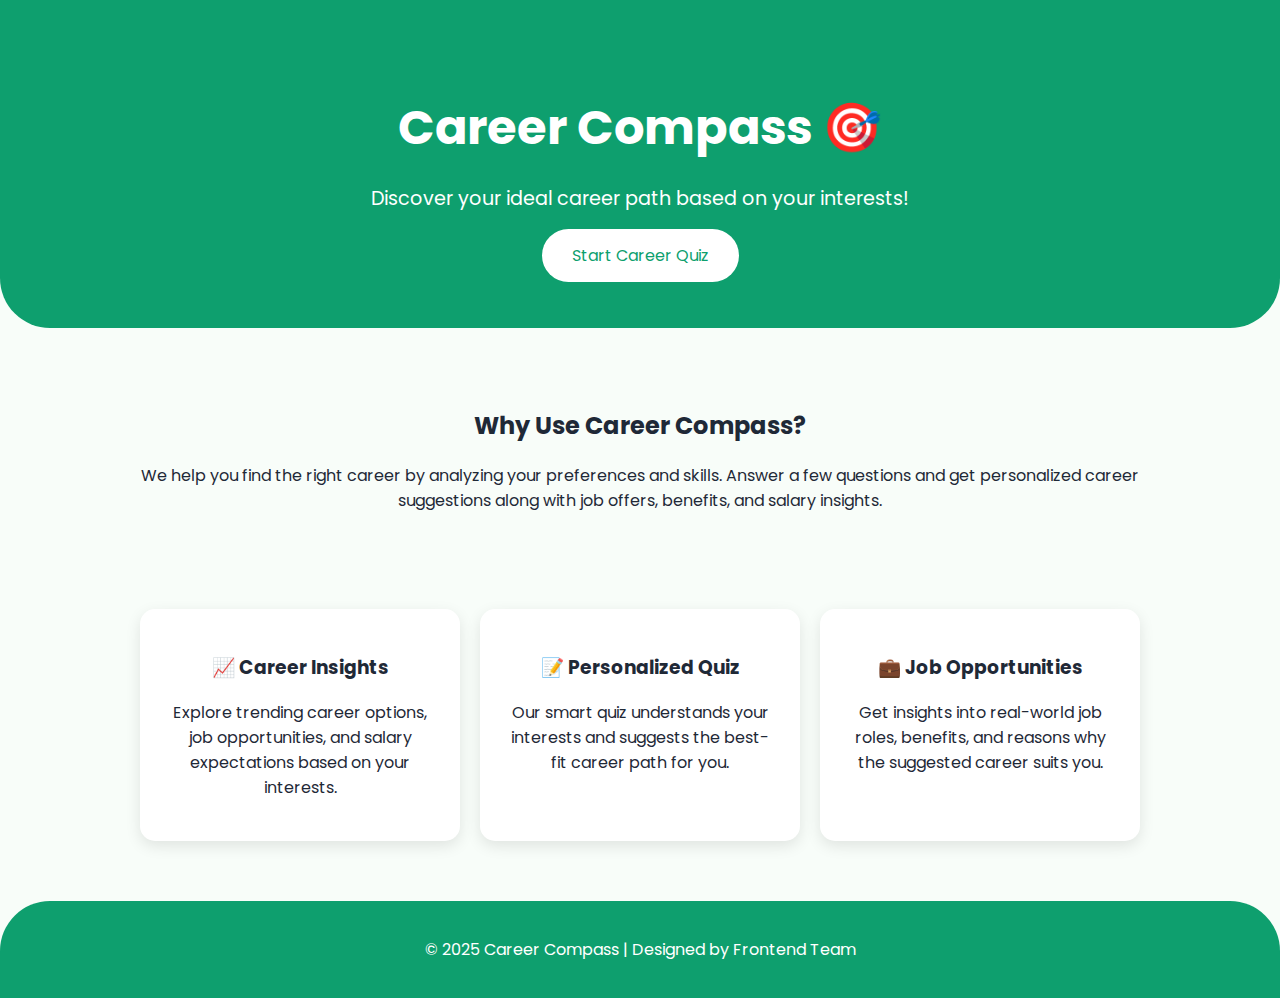
<file: index.html>
<!DOCTYPE html>
<html lang="en">

<head>
  <meta charset="UTF-8">
  <meta name="viewport" content="width=device-width, initial-scale=1.0">
  <title>Career Guidance Portal</title>
  <link rel="stylesheet" href="styles.css">
  <link href="https://fonts.googleapis.com/css2?family=Poppins&display=swap" rel="stylesheet">
</head>

<body>

  <header class="header">
    <h1>Career Compass 🎯</h1>
    <p>Discover your ideal career path based on your interests!</p>
    <a href="quiz.html" class="btn">Start Career Quiz</a>
  </header>

  <section class="about">
    <h2>Why Use Career Compass?</h2>
    <p>We help you find the right career by analyzing your preferences and skills. 
      Answer a few questions and get personalized career suggestions along with job offers, benefits, and salary insights.</p>
  </section>

  <section class="features">
    <div class="feature-card">
      <h3>📈 Career Insights</h3>
      <p>Explore trending career options, job opportunities, and salary expectations based on your interests.</p>
    </div>
    <div class="feature-card">
      <h3>📝 Personalized Quiz</h3>
      <p>Our smart quiz understands your interests and suggests the best-fit career path for you.</p>
    </div>
    <div class="feature-card">
      <h3>💼 Job Opportunities</h3>
      <p>Get insights into real-world job roles, benefits, and reasons why the suggested career suits you.</p>
    </div>
  </section>

  <footer>
    <p>&copy; 2025 Career Compass | Designed by Frontend Team</p>
  </footer>

</body>

</html>
</file>
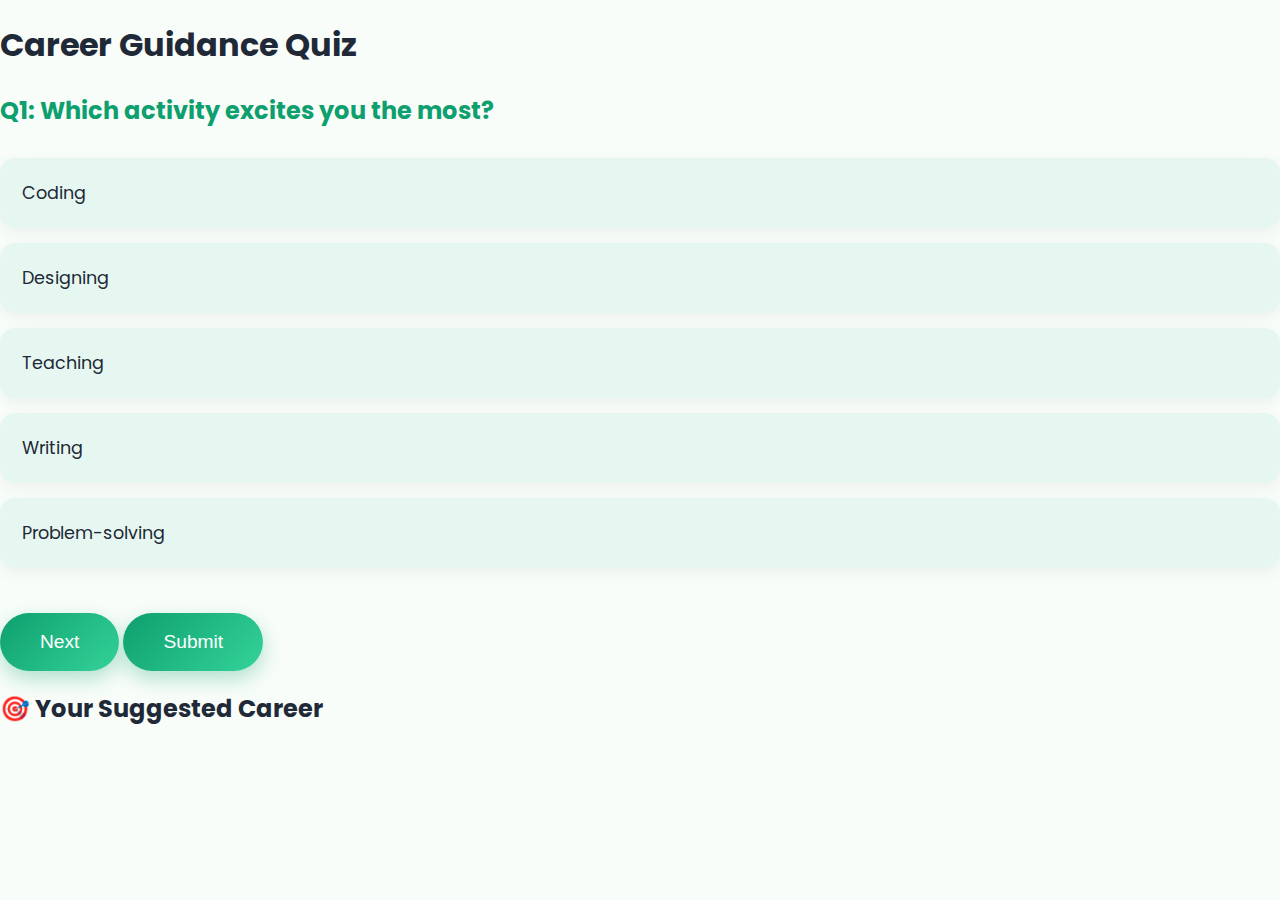
<file: quiz.html>
<!DOCTYPE html>
<html lang="en">
<head>
  <meta charset="UTF-8">
  <meta name="viewport" content="width=device-width, initial-scale=1.0">
  <title>Career Guidance Quiz</title>
  <link rel="stylesheet" href="styles.css">
  <link rel="stylesheet" href="https://cdnjs.cloudflare.com/ajax/libs/font-awesome/6.4.0/css/all.min.css">
  <link href="https://fonts.googleapis.com/css2?family=Poppins&display=swap" rel="stylesheet">
</head>
<body>
  <div class="container">
    <h1>Career Guidance Quiz</h1>
    <div id="quiz-container"></div>
    <button onclick="nextQuestion()" id="nextBtn">Next</button>
    <button onclick="submitQuiz()" id="submitBtn" class="hidden">Submit</button>
  </div>

  <div id="result" class="hidden">
    <h2>🎯 Your Suggested Career</h2>
    <div id="careerResult"></div>
  </div>

  <script src="script.js"></script>
  <div class="result-card" id="resultCard" style="display: none;">
    <h2>🎯 Recommended Career Path: <span id="careerName">Software Developer</span></h2>
    
    <div class="career-section">
      <h3>📌 Why Choose This Career?</h3>
      <p id="careerReason">You'll get to build apps, websites, and systems that impact millions of users worldwide.</p>
    </div>
  
    <div class="career-section">
      <h3>💼 Job Opportunities</h3>
      <p id="careerJobs">Web Developer, Mobile App Developer, Software Engineer, AI Developer, Game Developer</p>
    </div>
  
    <div class="career-section">
      <h3>🌟 Benefits</h3>
      <p id="careerBenefits">High demand, creative freedom, remote work opportunities, high salary growth.</p>
    </div>
  
    <div class="career-section">
      <h3>💰 Expected Salary</h3>
      <p id="careerSalary">₹5 LPA - ₹25 LPA based on skills and experience.</p>
    </div>
  
    <button class="download-btn">📥 Download as PDF</button>
  </div>
  
</body>
</html>
</file>
<file: styles.css>
/* General Body Styling */
body {
  background-color: #f8fdf9;
  color: #1f2937;
  font-family: 'Poppins', sans-serif;
  margin: 0;
  padding: 0;
}

/* Header Styling */
.header, .quiz-header {
  background-color: #0e9f6e;
  color: white;
  text-align: center;
  padding: 60px 20px;
  border-bottom-left-radius: 50px;
  border-bottom-right-radius: 50px;
}

.header h1, .quiz-header h1 {
  font-size: 3rem;
  margin-bottom: 20px;
}

.header p, .quiz-header p {
  font-size: 1.2rem;
  margin-bottom: 30px;
}

/* Buttons - Index Page */
.btn {
  background-color: #ffffff;
  color: #0e9f6e;
  padding: 15px 30px;
  text-decoration: none;
  font-size: 1rem;
  border-radius: 30px;
  transition: background-color 0.3s;
}

.btn:hover {
  background-color: #d1fae5;
}

/* About & Features Section */
.about, .features {
  max-width: 1000px;
  margin: 40px auto;
  padding: 20px;
  text-align: center;
}

.features {
  display: grid;
  grid-template-columns: repeat(auto-fit, minmax(280px, 1fr));
  gap: 20px;
}

.feature-card {
  background-color: #fff;
  padding: 25px;
  border-radius: 15px;
  box-shadow: 0 5px 15px rgba(0,0,0,0.1);
  transition: transform 0.3s;
}

.feature-card:hover {
  transform: translateY(-10px);
}

/* Footer */
footer {
  background-color: #0e9f6e;
  color: white;
  text-align: center;
  padding: 20px;
  border-top-left-radius: 50px;
  border-top-right-radius: 50px;
}

/* Quiz Container */
.quiz-container {
  max-width: 1000px;
  margin: 50px auto;
  background-color: #ffffff;
  padding: 40px;
  border-radius: 25px;
  box-shadow: 0 8px 25px rgba(0,0,0,0.1);
}

/* Question Styling */
.question {
  margin-bottom: 30px;
}

.question h3 {
  font-size: 1.5rem;
  color: #0e9f6e;
  margin-bottom: 20px;
}

/* Options Styling */
.options input[type="radio"] {
  display: none;
}

.options label {
  display: block;
  background-color: #e6f7f1;
  padding: 20px;
  border-radius: 15px;
  margin-bottom: 15px;
  cursor: pointer;
  font-size: 1.1rem;
  border: 2px solid transparent;
  box-shadow: 0 5px 15px rgba(0, 0, 0, 0.05);
  transition: all 0.3s ease;
}

.options label:hover {
  background-color: #d1fae5;
  transform: translateY(-5px);
}

.options input[type="radio"]:checked + label {
  background-color: #0e9f6e;
  color: #ffffff;
  border-color: #0e9f6e;
  box-shadow: 0 5px 15px rgba(14, 159, 110, 0.5);
}

/* Attractive Gradient Buttons - Next & Submit */
button, .submit-btn, .next-btn {
  background: linear-gradient(135deg, #0e9f6e, #34d399);
  color: #ffffff;
  padding: 18px 40px;
  border: none;
  border-radius: 50px;
  font-size: 1.2rem;
  cursor: pointer;
  margin-top: 30px;
  box-shadow: 0 8px 20px rgba(14, 159, 110, 0.3);
  transition: all 0.3s ease;
}

button:hover, .submit-btn:hover, .next-btn:hover {
  background: linear-gradient(135deg, #0c7c56, #2cb67d);
  transform: translateY(-5px) scale(1.05);
  box-shadow: 0 12px 25px rgba(14, 159, 110, 0.5);
}

/* Result Box Styling */
.result {
  background-color: #ffffff;
  padding: 35px;
  margin-top: 40px;
  border-radius: 25px;
  box-shadow: 0 8px 25px rgba(0, 0, 0, 0.1);
}

.result h2 {
  color: #0e9f6e;
  margin-bottom: 20px;
}

.result p {
  font-size: 1.2rem;
  color: #333333;
  line-height: 1.7;
}
.result-card {
  background-color: #ffffff;
  padding: 40px;
  margin: 50px auto;
  max-width: 900px;
  border-radius: 25px;
  box-shadow: 0 8px 25px rgba(0, 0, 0, 0.1);
  text-align: left;
  color: #1f2937;
}

.result-card h2 {
  color: #0e9f6e;
  margin-bottom: 30px;
  font-size: 2rem;
}

.career-section {
  margin-bottom: 30px;
}

.career-section h3 {
  color: #0e9f6e;
  font-size: 1.5rem;
  margin-bottom: 10px;
}

.career-section p {
  font-size: 1.2rem;
  line-height: 1.7;
}

.download-btn {
  background: linear-gradient(135deg, #0e9f6e, #34d399);
  color: #ffffff;
  padding: 18px 40px;
  border: none;
  border-radius: 50px;
  font-size: 1.2rem;
  cursor: pointer;
  box-shadow: 0 8px 20px rgba(14, 159, 110, 0.3);
  transition: all 0.3s ease;
}

.download-btn:hover {
  background: linear-gradient(135deg, #0c7c56, #2cb67d);
  transform: translateY(-5px) scale(1.05);
}
</file>
